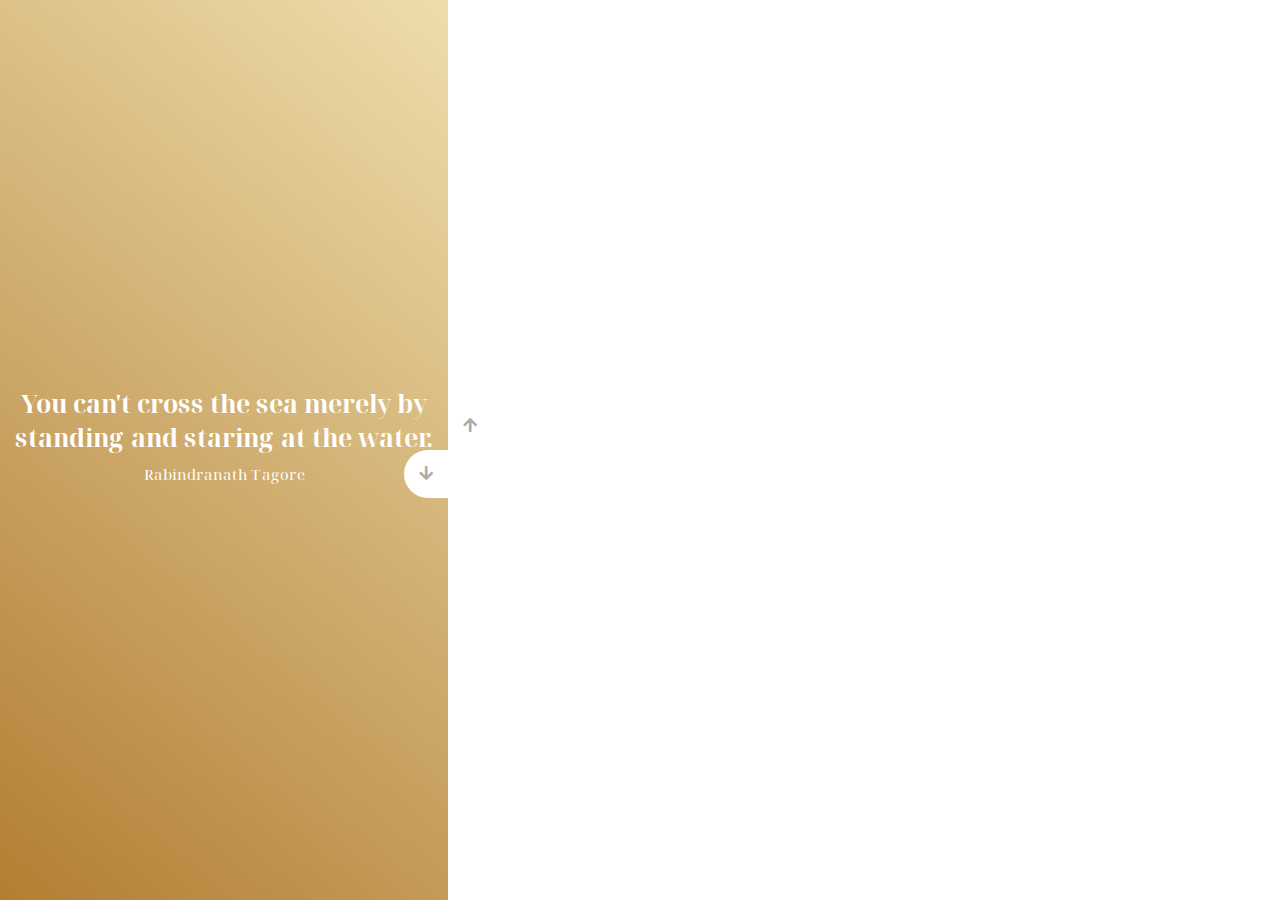
<file: Slider sources/index.html>
<!DOCTYPE html>
<html lang="en">
  <head>
    <meta charset="UTF-8" />
    <meta name="viewport" content="width=device-width, initial-scale=1.0" />
    <link
      rel="stylesheet"
      href="https://cdnjs.cloudflare.com/ajax/libs/font-awesome/5.15.1/css/all.min.css"
    />
    <link rel="stylesheet" href="style.css" />
    <title>Slider Project</title>
  </head>
  <body>
    <div class="container">
      <div class="sidebar">
        <div style="background: linear-gradient(229.99deg, #9b9e9e -26%, #0f0f0f 145%);">
          <h1>If you're going through hell, keep going.</h1>
          <p>Winston Churchill</p>
        </div>
        <div style="background: linear-gradient(215.32deg, #aeeb5f -1%, #024611 124%);">
          <h1>It does not matter how slowly you go as long as you do not stop.</h1>
          <p>Confucius</p>
        </div>
        <div style="background: linear-gradient(221.87deg, #f74444 1%, #740404 128%);">
          <h1>Keep your eyes on the stars, and your feet on the ground.</h1>
          <p>Theodore Roosevelt</p>
        </div>
        <div style="background: linear-gradient(220.16deg, #f3e5b7 -8%, #9b5a04 138%);">
          <h1>You can't cross the sea merely by standing and staring at the water.</h1>
          <p>Rabindranath Tagore</p>
        </div>
      </div>
      <div class="main-slide">
        <div
          style="
            background-image: url('https://images.unsplash.com/photo-1621277224630-81d9af65e40c?ixlib=rb-1.2.1&ixid=MnwxMjA3fDB8MHxwaG90by1wYWdlfHx8fGVufDB8fHx8&auto=format&fit=crop&w=2070&q=80');
          "
        ></div>
        <div
          style="
            background-image: url('https://images.unsplash.com/photo-1557818673-effec50525e1?ixlib=rb-1.2.1&ixid=MnwxMjA3fDB8MHxwaG90by1wYWdlfHx8fGVufDB8fHx8&auto=format&fit=crop&w=2832&q=80');
          "
        ></div>
        <div
          style="
            background-image: url('https://images.unsplash.com/photo-1624804269473-828dcc30a210?ixlib=rb-1.2.1&ixid=MnwxMjA3fDB8MHxwaG90by1wYWdlfHx8fGVufDB8fHx8&auto=format&fit=crop&w=1065&q=80');
          "
        ></div>
        <div
          style="
            background-image: url('https://images.unsplash.com/photo-1495542779398-9fec7dc7986c?ixlib=rb-1.2.1&ixid=MnwxMjA3fDB8MHxwaG90by1wYWdlfHx8fGVufDB8fHx8&auto=format&fit=crop&w=3174&q=80');
          "
        ></div>
      </div>
      <div class="controls">
        <button class="down-button">
          <i class="fas fa-arrow-down"></i>
        </button>
        <button class="up-button">
          <i class="fas fa-arrow-up"></i>
        </button>
      </div>
    </div>
    <script src="app.js" ></script>
  </body>
</html>
</file>
<file: Slider sources/style.css>
@import url('https://fonts.googleapis.com/css2?family=Noto+Serif+Display&family=Play&display=swap');

* {
  box-sizing: border-box;
  margin: 0;
  padding: 0;
}

body {
  font-family: 'Noto Serif Display', serif;
  font-size: 15px;
  height: 100vh;
  text-align: center;
}

.container {
  position: relative;
  overflow: hidden;
  width: 100vw;
  height: 100vh;
}

.sidebar {
  height: 100%;
  width: 35%;
  position: absolute;
  top: 0;
  left: 0;
  transition: transform 0.5s ease-in-out;
}

.sidebar > div {
  height: 100%;
  width: 100%;
  display: flex;
  flex-direction: column;
  align-items: center;
  justify-content: center;
  color: #fff;
}

.sidebar h1 {
  font-size: 25px;
  margin-bottom: 10px;
  margin-top: -30px;
}

.main-slide {
  height: 100%;
  position: absolute;
  top: 0;
  left: 35%;
  width: 65%;
  transition: transform 0.5s ease-in-out;
}

.main-slide > div {
  background-repeat: no-repeat;
  background-size: cover;
  background-position: center center;
  height: 100%;
  width: 100%;
}

button {
  background-color: #fff;
  border: none;
  color: #aaa;
  cursor: pointer;
  font-size: 16px;
  padding: 15px;
}

button:hover {
  color: #222;
}

button:focus {
  outline: none;
}

.container .controls button {
  position: absolute;
  left: 35%;
  top: 50%;
  z-index: 100;
}

.container .controls .down-button {
  transform: translateX(-100%);
  border-top-left-radius: 50px;
  border-bottom-left-radius: 50px;
}

.container .controls .up-button {
  transform: translateY(-100%);
  border-top-right-radius: 50px;
  border-bottom-right-radius: 50px;
}
</file>
